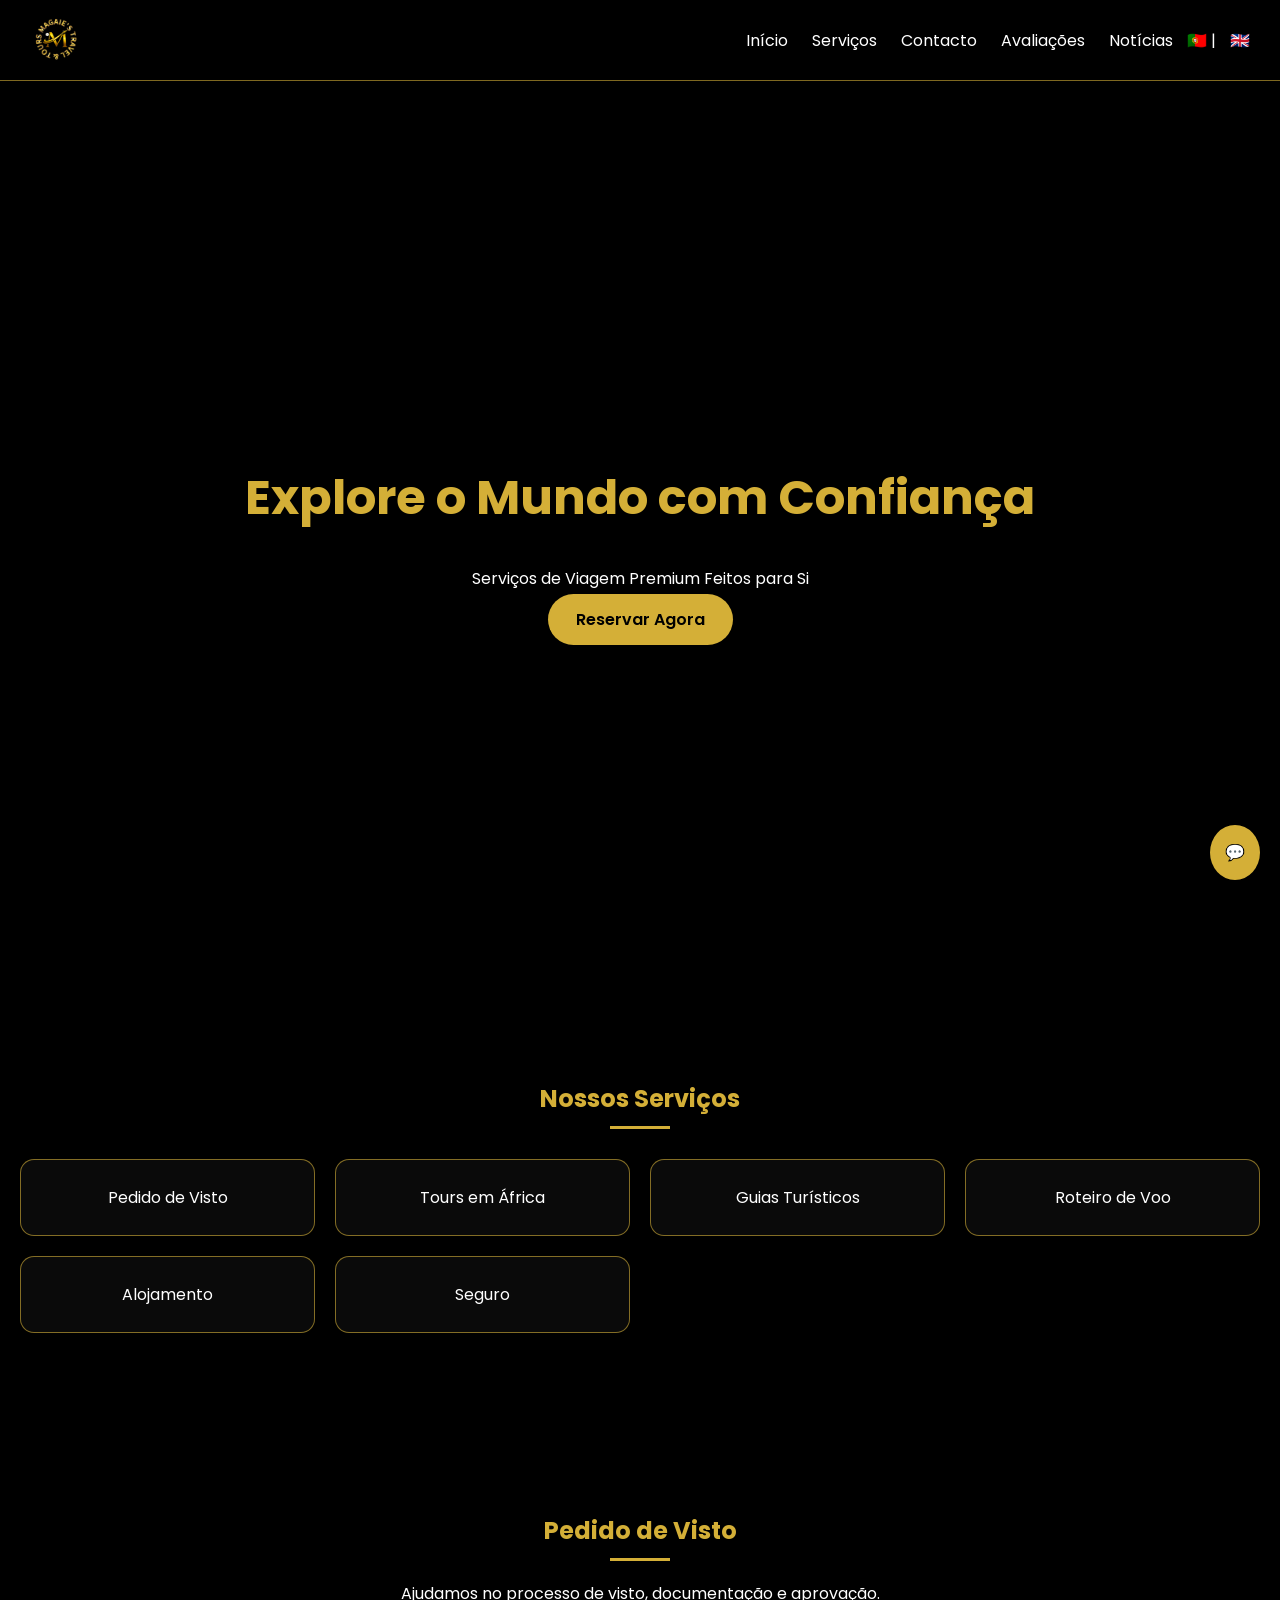
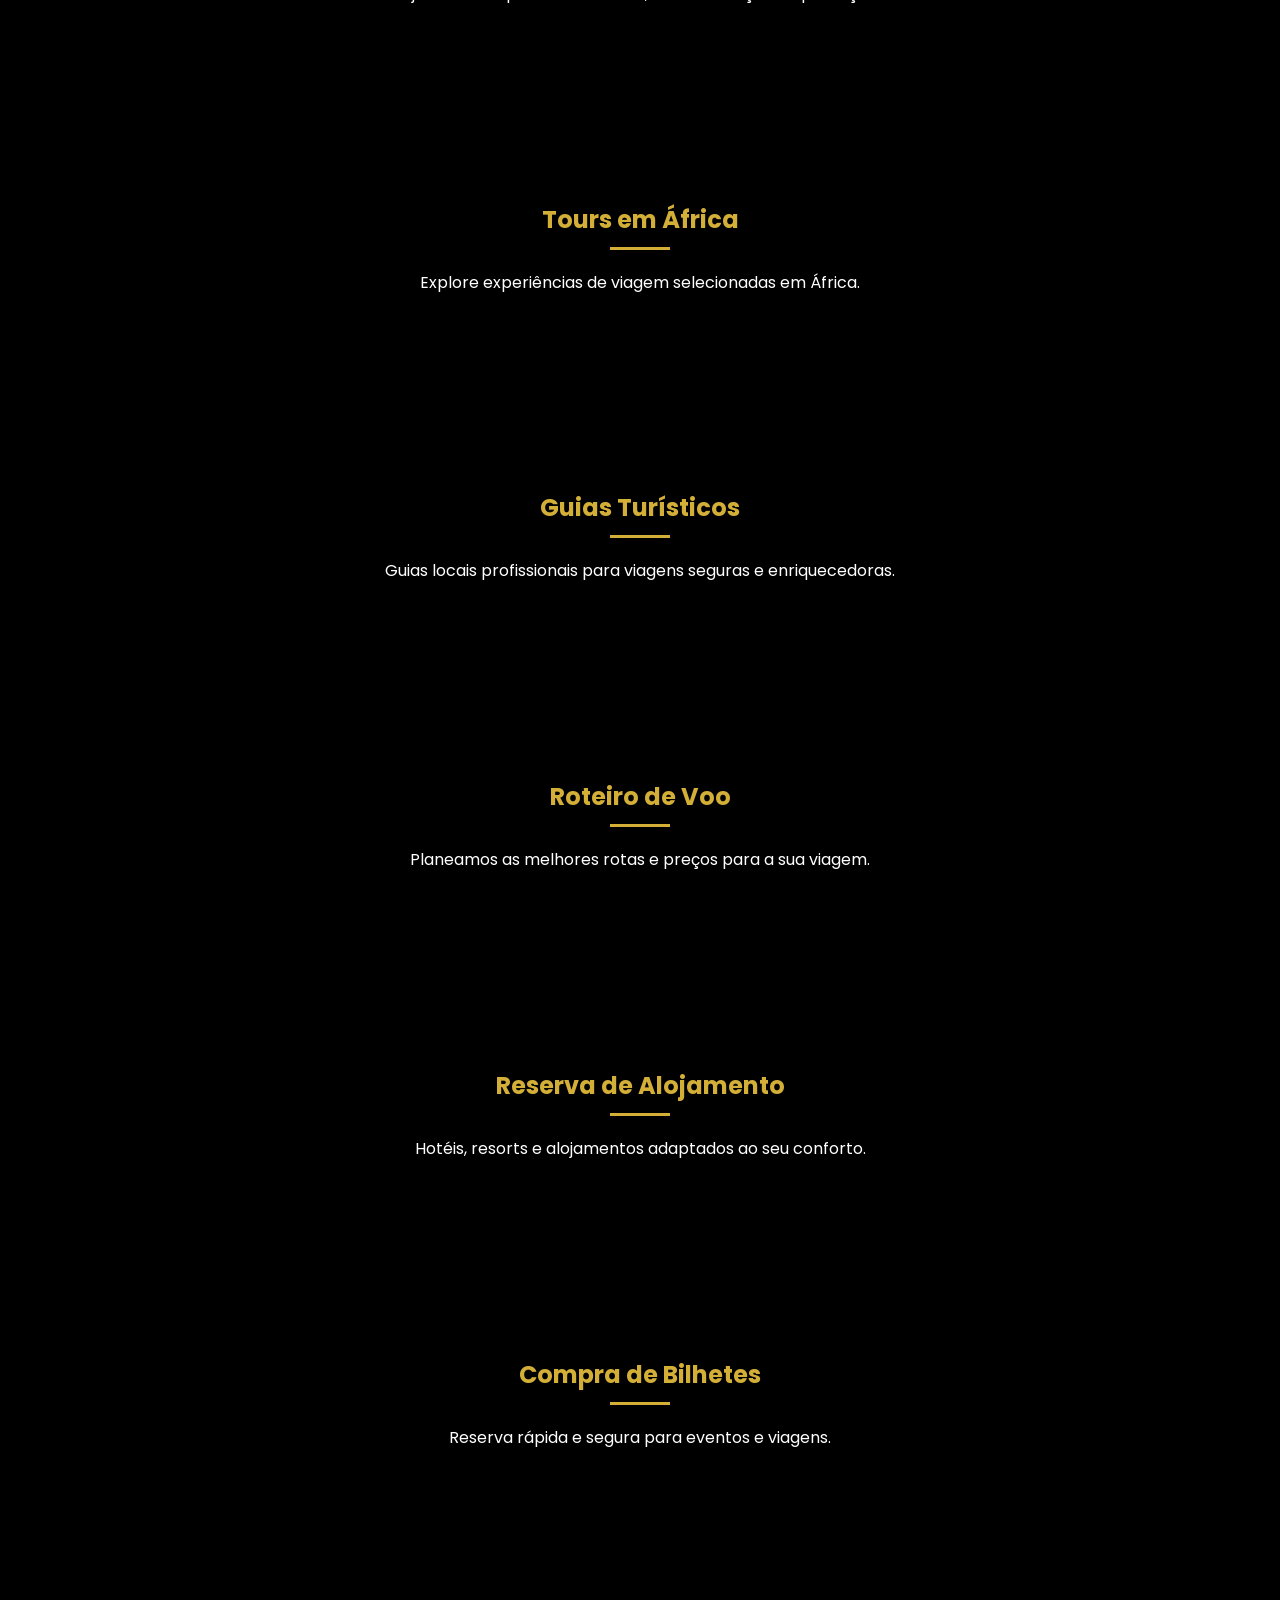
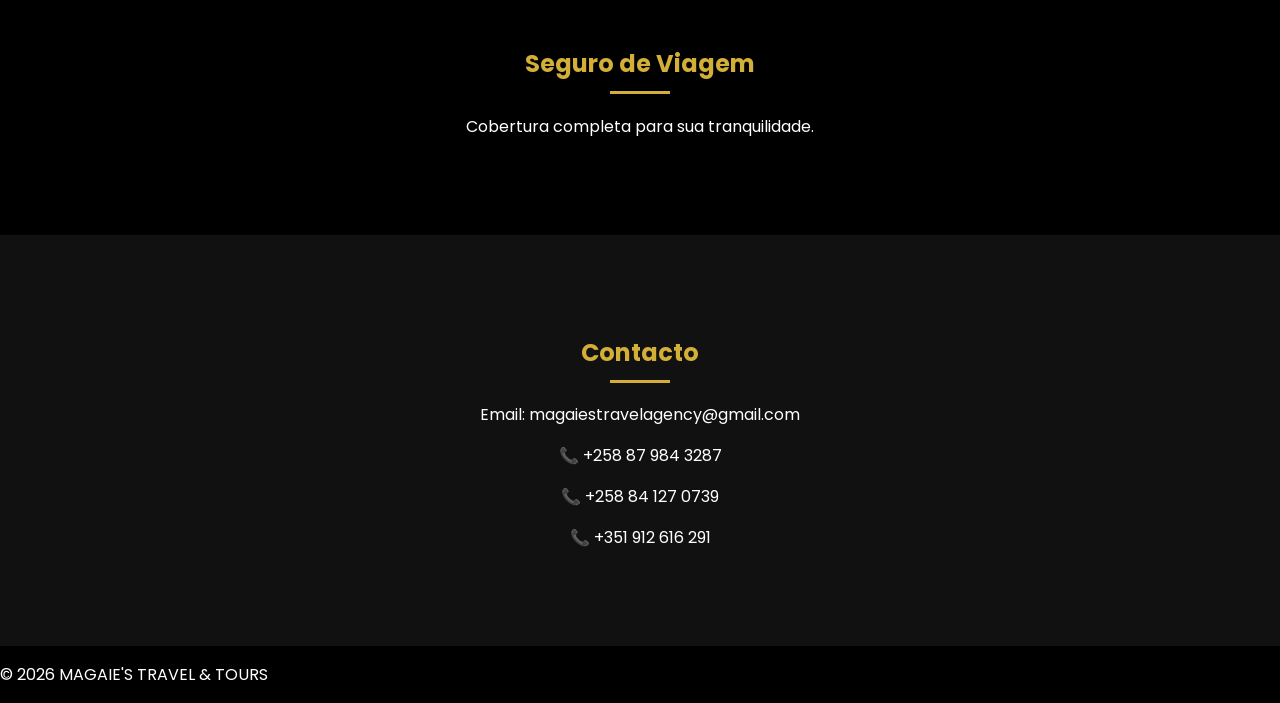
<file: index.html>
<!DOCTYPE html>
<html lang="pt">
<head>

<meta charset="UTF-8">
<meta name="viewport" content="width=device-width, initial-scale=1.0">

<title>MAGAIE'S TRAVEL & TOURS</title>

<!-- ✅ SEO META TAGS -->
<meta name="description" content="African tours, visa services, and travel assistance in Mozambique. Book tours, visa help, flights, and accommodation with MAGAIE'S TRAVEL & TOURS.">
<meta name="keywords" content="African tours, Mozambique travel, visa services, tour guide Africa, travel agency Mozambique">
<meta name="google-site-verification" content="hnRfuHsw_vmpkARCVxRkVHMYMTlXpJKROgjJdFV7bL0" />
  
<link href="https://fonts.googleapis.com/css2?family=Poppins:wght@300;500;700&display=swap" rel="stylesheet">
<link rel="stylesheet" href="style.css">
<style>
:root {
  --black: #000000;
  --white: #ffffff;
  --gold: #D4AF37;
  --gold-soft: rgba(212,175,55,0.6);
}

html {
  scroll-behavior: smooth;
}

body {
  margin:0;
  font-family:'Poppins', sans-serif;
  background:var(--black);
  color:var(--white);
}

h2::after {
  content:"";
  display:block;
  width:60px;
  height:3px;
  background:var(--gold);
  margin:10px auto;
}

nav {
  display:flex;
  justify-content:space-between;
  align-items:center;
  padding:15px 30px;
  background:rgba(0,0,0,0.9);
  border-bottom:1px solid var(--gold-soft);
}

nav img {
  height:50px;
}

nav a {
  color:#fff;
  margin-left:20px;
  text-decoration:none;
}

nav a:hover {
  color:var(--gold);
}

.hero {
  height:100vh;
  background:linear-gradient(rgba(0,0,0,0.75),rgba(0,0,0,0.75)),
  url('https://images.unsplash.com/photo-1526772662000-3f88f10405ff') center/cover;
  display:flex;
  justify-content:center;
  align-items:center;
  text-align:center;
}

.hero h1 {
  font-size:48px;
  color:var(--gold);
}

.btn {
  background:var(--gold);
  color:var(--black);
  padding:14px 28px;
  border-radius:30px;
  font-weight:600;
  transition:0.3s;
}

.btn:hover {
  background:#fff;
  color:#000;
}

section {
  padding:80px 20px;
  text-align:center;
  scroll-margin-top:80px;
}

.grid {
  display:grid;
  grid-template-columns:repeat(auto-fit,minmax(250px,1fr));
  gap:20px;
  margin-top:30px;
}

.card {
  background:#0a0a0a;
  border:1px solid var(--gold-soft);
  border-radius:14px;
  padding:25px;
  transition:0.4s;
  text-decoration:none;
  color:#fff;
}

.card:hover {
  transform:translateY(-8px);
  border:1px solid var(--gold);
  box-shadow:0 0 25px rgba(212,175,55,0.25);
  color:var(--gold);
} 
.contact {
  background:#111;
}

.whatsapp {
  position:fixed;
  bottom:20px;
  right:20px;
  background:var(--gold);
  color:#000;
  padding:15px;
  border-radius:50%;
  text-decoration:none;
}

.lang-btn {
  cursor:pointer;
  margin-left:10px;
  color:var(--gold);
}
</style>
</head>

<body>

<nav>
<img src="logo.png?v=2" alt="Logo">
<div>
<a href="index.html" data-en="Home" data-pt="Início">Início</a>
<a href="#services" data-en="Services" data-pt="Serviços">Serviços</a>
<a href="#contact" data-en="Contact" data-pt="Contacto">Contacto</a>
<a href="reviews.html" data-en="Reviews" data-pt="Avaliações">Avaliações</a>
<a href="news.html" data-en="News" data-pt="Notícias">Notícias</a>
<span class="lang-btn" onclick="setLang('pt')">🇵🇹</span> |
<span class="lang-btn" onclick="setLang('en')">🇬🇧</span>
</div>
</nav>

<div class="hero" id="home">
<div>
<h1 data-en="Explore the World with Confidence" data-pt="Explore o Mundo com Confiança">
Explore o Mundo com Confiança
</h1>
<p data-en="Premium Travel Services Tailored for You" data-pt="Serviços de Viagem Premium Feitos para Si">
Serviços de Viagem Premium Feitos para Si
</p>
<a href="#contact" class="btn" data-en="Book Now" data-pt="Reservar Agora">Reservar Agora</a>
</div>
</div>

<section id="services">
<h2 data-en="Our Services" data-pt="Nossos Serviços">Nossos Serviços</h2>

<div class="grid">
<a class="card" href="visa.html" data-en="Visa Application" data-pt="Pedido de Visto">Pedido de Visto</a>
<a class="card" href="tours.html" data-en="African Tours" data-pt="Tours em África">Tours em África</a>
<a class="card" href="guides.html" data-en="Tour Guides" data-pt="Guias Turísticos">Guias Turísticos</a>
<a class="card" href="flights.html" data-en="Flight Itinerary" data-pt="Roteiro de Voo">Roteiro de Voo</a>
<a class="card" href="accommodation.html" data-en="Accommodation" data-pt="Alojamento">Alojamento</a>
<a class="card" href="insurance.html" data-en="Insurance" data-pt="Seguro">Seguro</a>
</div>
</section>

<section id="visa">
<h2 data-en="Visa Application" data-pt="Pedido de Visto">Pedido de Visto</h2>
<p data-en="We assist with visa processing, documentation, and approvals."
   data-pt="Ajudamos no processo de visto, documentação e aprovação.">
Ajudamos no processo de visto, documentação e aprovação.
</p>
</section>

<section id="tours">
<h2 data-en="African Tours" data-pt="Tours em África">Tours em África</h2>
<p data-en="Explore curated travel experiences across Africa."
   data-pt="Explore experiências de viagem selecionadas em África.">
Explore experiências de viagem selecionadas em África.
</p>
</section>

<section id="guides">
<h2 data-en="Tour Guides" data-pt="Guias Turísticos">Guias Turísticos</h2>
<p data-en="Professional local guides for safe and enriching trips."
   data-pt="Guias locais profissionais para viagens seguras e enriquecedoras.">
Guias locais profissionais para viagens seguras e enriquecedoras.
</p>
</section>

<section id="flights">
<h2 data-en="Flight Itinerary" data-pt="Roteiro de Voo">Roteiro de Voo</h2>
<p data-en="We plan the best routes and deals for your journey."
   data-pt="Planeamos as melhores rotas e preços para a sua viagem.">
Planeamos as melhores rotas e preços para a sua viagem.
</p>
</section>

<section id="accommodation">
<h2 data-en="Accommodation Booking" data-pt="Reserva de Alojamento">Reserva de Alojamento</h2>
<p data-en="Hotels, resorts, and stays tailored to your comfort."
   data-pt="Hotéis, resorts e alojamentos adaptados ao seu conforto.">
Hotéis, resorts e alojamentos adaptados ao seu conforto.
</p>
</section>

<section id="tickets">
<h2 data-en="Ticket Purchase" data-pt="Compra de Bilhetes">Compra de Bilhetes</h2>
<p data-en="Fast and secure booking for events and travel."
   data-pt="Reserva rápida e segura para eventos e viagens.">
Reserva rápida e segura para eventos e viagens.
</p>
</section>

<section id="insurance">
<h2 data-en="Travel Insurance" data-pt="Seguro de Viagem">Seguro de Viagem</h2>
<p data-en="Comprehensive coverage for peace of mind."
   data-pt="Cobertura completa para sua tranquilidade.">
Cobertura completa para sua tranquilidade.
</p>
</section>

<section id="contact" class="contact">
<h2 data-en="Contact Us" data-pt="Contacto">Contacto</h2>
<p>Email: magaiestravelagency@gmail.com</p>
<p>📞 +258 87 984 3287</p>
<p>📞 +258 84 127 0739</p>
<p>📞 +351 912 616 291</p>
</section>

<a class="whatsapp" href="https://wa.me/258879843287?text=Hello%20I%20want%20to%20book%20a%20trip">
💬
</a>

<footer>
<p>© 2026 MAGAIE'S TRAVEL & TOURS</p>
</footer>

<script>
function setLang(lang){
  localStorage.setItem("lang", lang);
  applyLang(lang);
}

function applyLang(lang){
  document.querySelectorAll("[data-en]").forEach(el=>{
    el.innerText = el.getAttribute("data-" + lang);
  });
}

document.addEventListener("DOMContentLoaded", () => {
  const savedLang = localStorage.getItem("lang") || "pt";
  applyLang(savedLang);
});
</script>

</body>
</html>
</file>
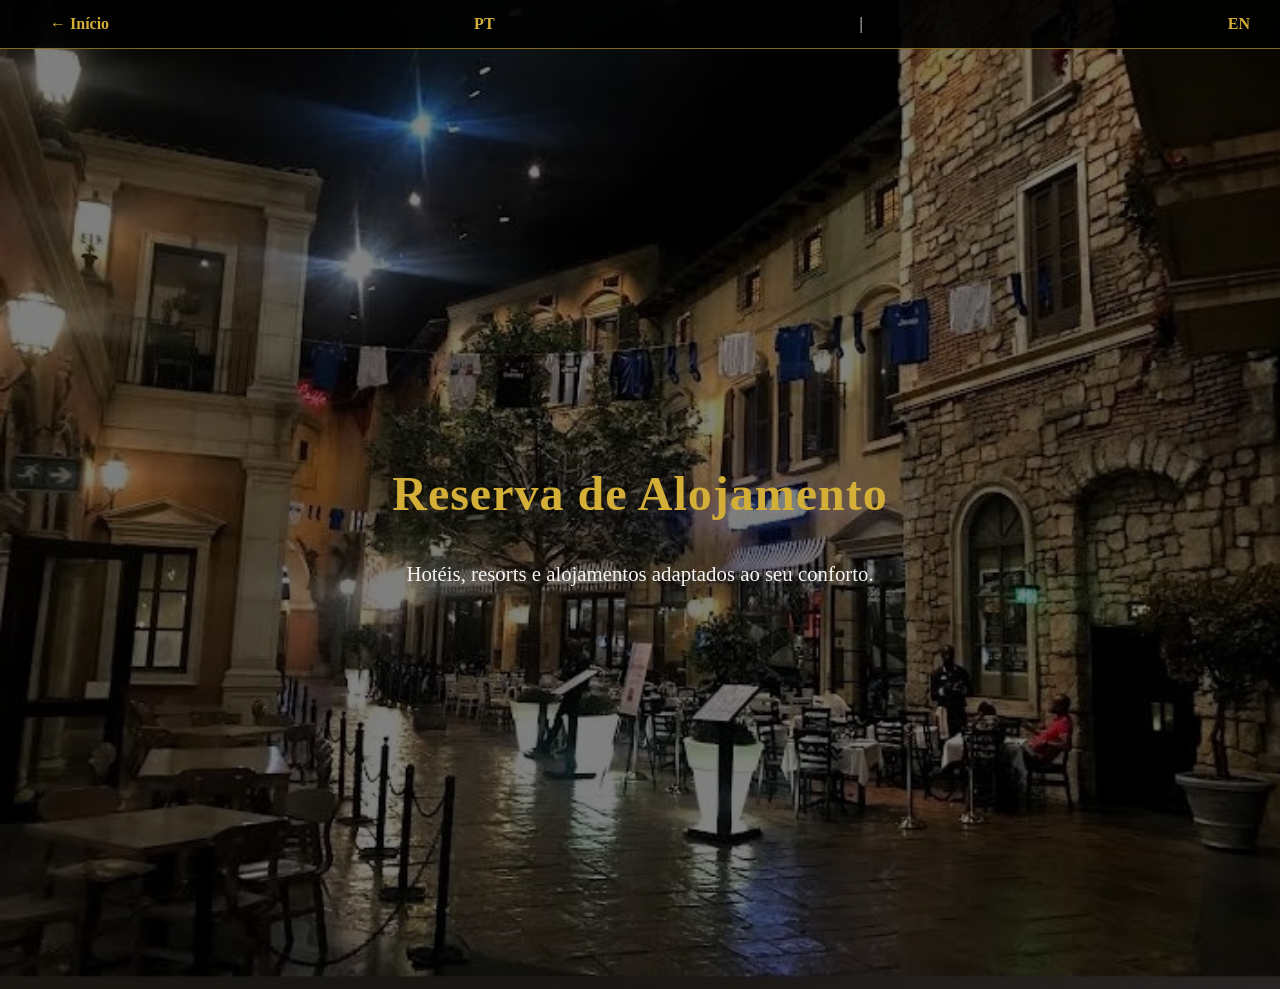
<file: accommodation.html>
<!DOCTYPE html>
<html lang="pt">
<head>
<meta charset="UTF-8">
<title>Accommodation</title>
<link rel="stylesheet" href="style.css">

<style>
/* FULL BACKGROUND */
html, body {
html, body {
  height: 100%;
}

body {
  margin: 0;
  min-height: 100vh;
  background: 
    linear-gradient(rgba(0,0,0,0.5), rgba(0,0,0,0.5)),
    url('City.jpg') no-repeat center center / cover;
  color: white;
}

section {
  min-height: 100vh;
  display: flex;
  flex-direction: column;
  justify-content: center;
  align-items: center;
  text-align: center;
  padding: 20px;
}
/* GLOBAL TEXT STYLE */
body {
  color: white;
  font-family: "Playfair Display", serif; /* luxury feel */
}

/* TITLE */
h1 {
  font-size: 3rem;          /* bigger */
  color: #D4AF37;           /* gold */
  margin-bottom: 15px;
  letter-spacing: 1px;
}

/* PARAGRAPH */
p {
  font-size: 1.3rem;        /* bigger text */
  max-width: 700px;
  line-height: 1.6;
  color: #f5f5f5;           /* soft white */
}

/* NAV */
nav a, nav span {
  color: #D4AF37;           /* gold */
  font-weight: bold;
  font-size: 1rem;
}
</style>
</head>

<body>

<nav>
  <a href="index.html" data-en="← Home" data-pt="← Início">← Início</a>

  <!-- LANGUAGE -->
  <span class="lang-btn" onclick="setLang('pt')">PT</span> |
  <span class="lang-btn" onclick="setLang('en')">EN</span>
</nav>

<section>
  <h1 data-en="Accommodation Booking" data-pt="Reserva de Alojamento">
    Reserva de Alojamento
  </h1>

  <p data-en="Hotels, resorts, and stays tailored to your comfort."
     data-pt="Hotéis, resorts e alojamentos adaptados ao seu conforto.">
     Hotéis, resorts e alojamentos adaptados ao seu conforto.
  </p>
</section>

<script>
function setLang(lang){
  localStorage.setItem("lang", lang);
  applyLang(lang);
}

function applyLang(lang){
  document.querySelectorAll("[data-en]").forEach(el=>{
    el.innerText = el.getAttribute("data-" + lang);
  });
}

document.addEventListener("DOMContentLoaded", () => {
  const savedLang = localStorage.getItem("lang") || "pt";
  applyLang(savedLang);
});
</script>

</body>
</html>
</file>
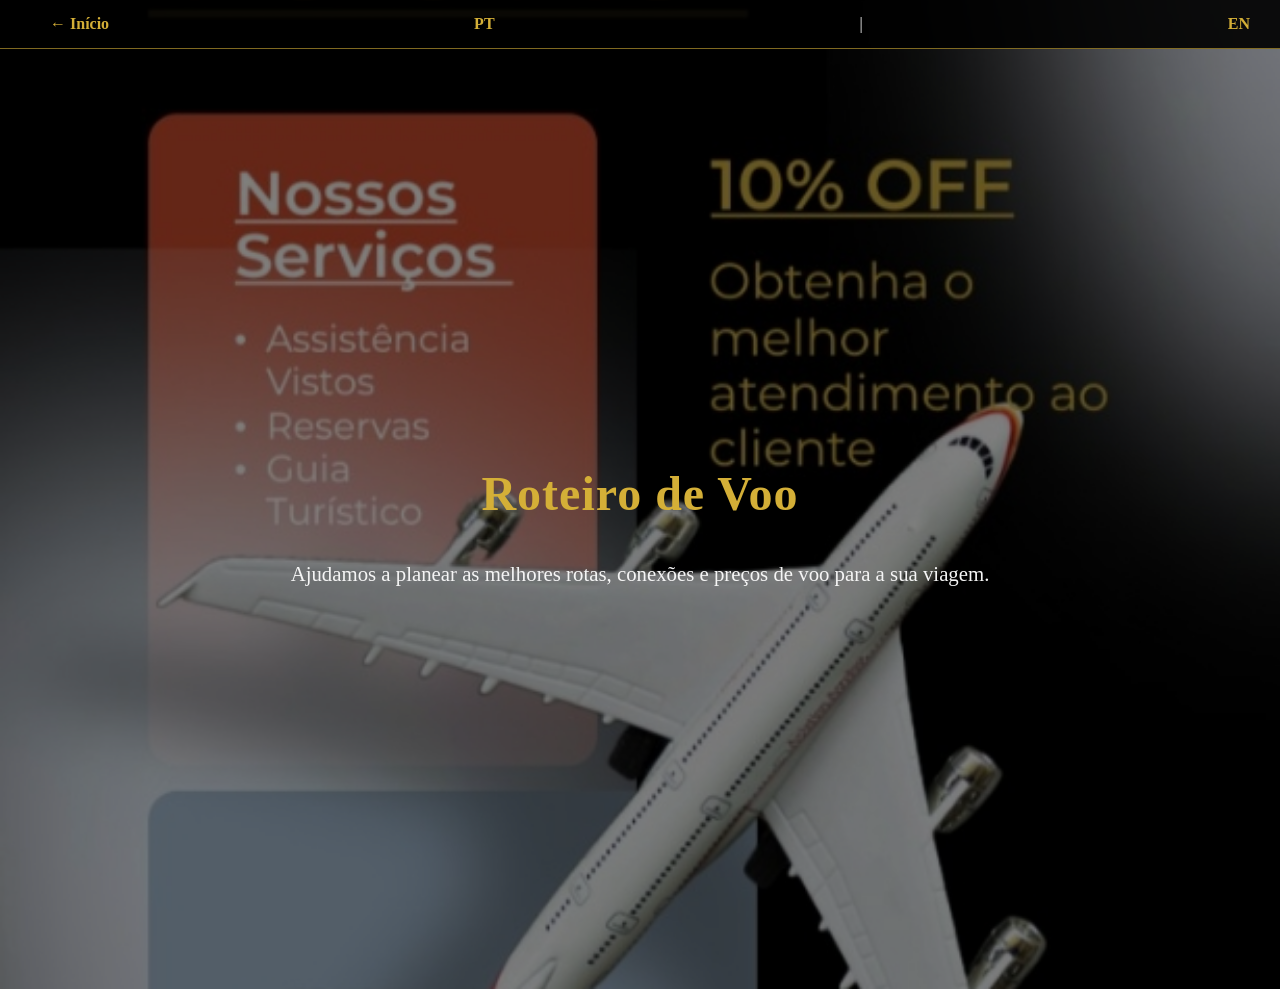
<file: flights.html>
<!DOCTYPE html>
<html lang="pt">
<head>
<meta charset="UTF-8">
<title>Flight Itinerary</title>
<link rel="stylesheet" href="style.css">

<style>
html, body {
  height: 100%;
}

body {
  margin: 0;
  min-height: 100vh;
  background: 
    linear-gradient(rgba(0,0,0,0.5), rgba(0,0,0,0.5)),
    url('voo.jpg') no-repeat center center / cover;
  color: white;
}

section {
  min-height: 100vh;
  display: flex;
  flex-direction: column;
  justify-content: center;
  align-items: center;
  text-align: center;
  padding: 20px;
}

/* GLOBAL TEXT STYLE */
body {
  color: white;
  font-family: "Playfair Display", serif;
}

/* TITLE */
h1 {
  font-size: 3rem;
  color: #D4AF37;
  margin-bottom: 15px;
  letter-spacing: 1px;
}

/* PARAGRAPH */
p {
  font-size: 1.3rem;
  max-width: 700px;
  line-height: 1.6;
  color: #f5f5f5;
}

/* NAV */
nav a, nav span {
  color: #D4AF37;
  font-weight: bold;
  font-size: 1rem;
}
</style>

</head>

<body>

<nav>
  <a href="index.html" data-en="← Home" data-pt="← Início">← Início</a>

  <span class="lang-btn" onclick="setLang('pt')">PT</span> |
  <span class="lang-btn" onclick="setLang('en')">EN</span>
</nav>

<section>
  <h1 data-en="Flight Itinerary" data-pt="Roteiro de Voo">
    Roteiro de Voo
  </h1>

  <p data-en="We help you plan the best flight routes, connections, and prices for your journey."
     data-pt="Ajudamos a planear as melhores rotas, conexões e preços de voo para a sua viagem.">
     Ajudamos a planear as melhores rotas, conexões e preços de voo para a sua viagem.
  </p>
</section>

<script>
function setLang(lang){
  localStorage.setItem("lang", lang);
  applyLang(lang);
}

function applyLang(lang){
  document.querySelectorAll("[data-en]").forEach(el=>{
    el.textContent = el.getAttribute("data-" + lang);
  });
}

document.addEventListener("DOMContentLoaded", () => {
  const savedLang = localStorage.getItem("lang") || "pt";
  applyLang(savedLang);
});
</script>

</body>
</html>
</file>
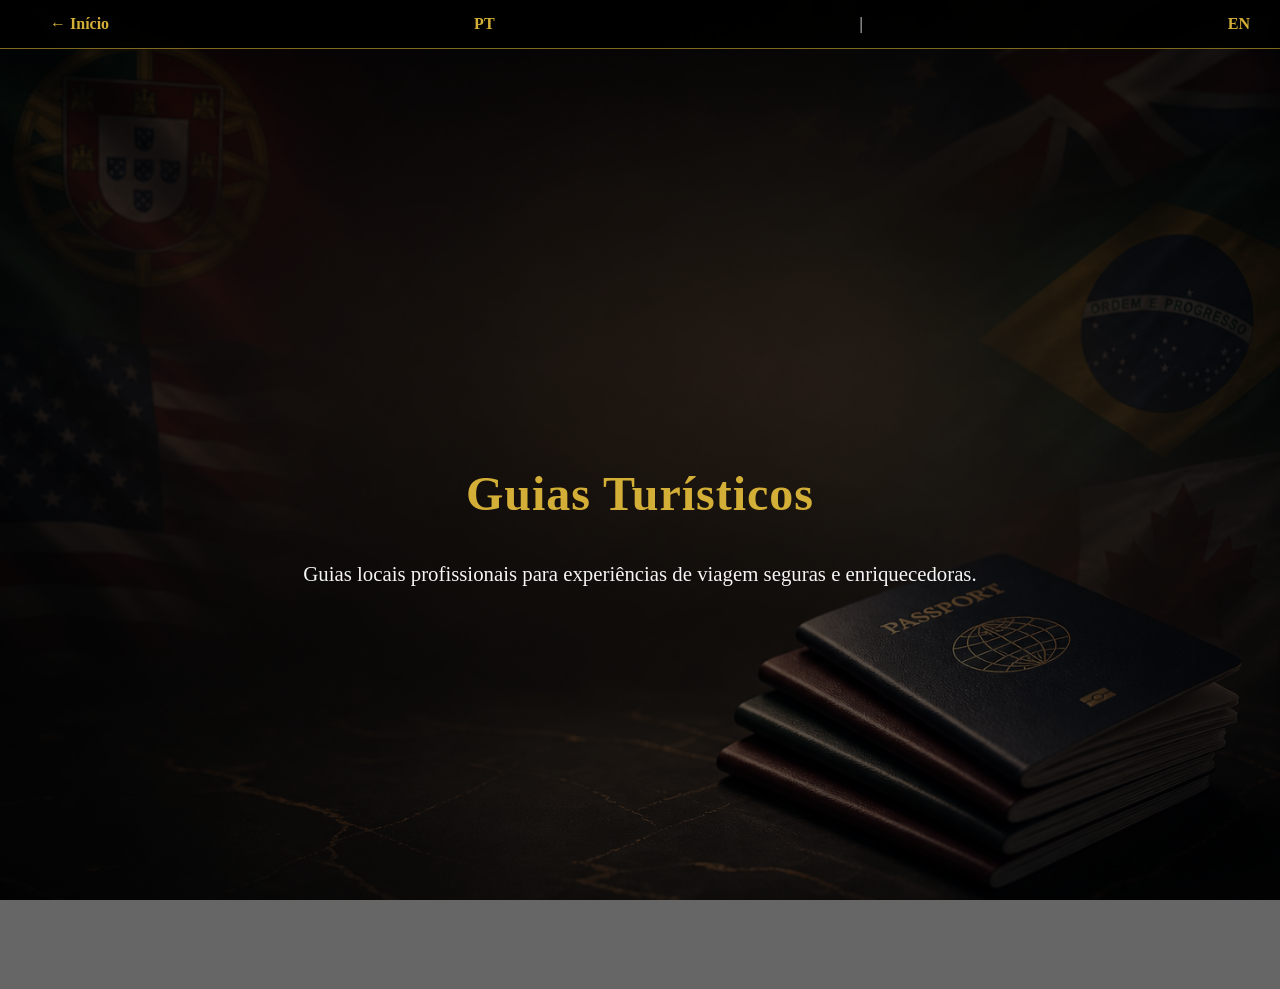
<file: guides.html>
<!DOCTYPE html>
<html lang="pt">
<head>
<meta charset="UTF-8">
<title>Tour Guides</title>
<link rel="stylesheet" href="style.css">

<style>
/* FULL BACKGROUND */
html, body {
  height: 100%;
}

body {
  margin: 0;
  min-height: 100vh;
  background: 
    linear-gradient(rgba(0,0,0,0.6), rgba(0,0,0,0.6)),
    url('passport_flags.png') no-repeat center center / cover;
  color: white;
}
/* GLOBAL TEXT STYLE */
body {
  color: white;
  font-family: "Playfair Display", serif; /* luxury feel */
}

/* TITLE */
h1 {
  font-size: 3rem;          /* bigger */
  color: #D4AF37;           /* gold */
  margin-bottom: 15px;
  letter-spacing: 1px;
}

/* PARAGRAPH */
p {
  font-size: 1.3rem;        /* bigger text */
  max-width: 700px;
  line-height: 1.6;
  color: #f5f5f5;           /* soft white */
}

/* NAV */
nav a, nav span {
  color: #D4AF37;           /* gold */
  font-weight: bold;
  font-size: 1rem;
}
/* CENTER CONTENT */
section {
  min-height: 100vh;
  display: flex;
  flex-direction: column;
  justify-content: center;
  align-items: center;
  text-align: center;
  padding: 20px;
}
</style>

</head>

<body>

<nav>
  <a href="index.html" data-en="← Home" data-pt="← Início">← Início</a>

  <!-- LANGUAGE -->
  <span onclick="setLang('pt')">PT</span> |
  <span onclick="setLang('en')">EN</span>
</nav>

<section>
  <h1 data-en="Tour Guides" data-pt="Guias Turísticos">
    Guias Turísticos
  </h1>

  <p data-en="Professional local guides for safe and enriching travel experiences."
     data-pt="Guias locais profissionais para experiências de viagem seguras e enriquecedoras.">
     Guias locais profissionais para experiências de viagem seguras e enriquecedoras.
  </p>
</section>

<script>
function setLang(lang){
  localStorage.setItem("lang", lang);
  applyLang(lang);
}

function applyLang(lang){
  document.querySelectorAll("[data-en]").forEach(el=>{
    el.textContent = el.getAttribute("data-" + lang);
  });
}

document.addEventListener("DOMContentLoaded", () => {
  const savedLang = localStorage.getItem("lang") || "pt";
  applyLang(savedLang);
});
</script>

</body>
</html>
</file>
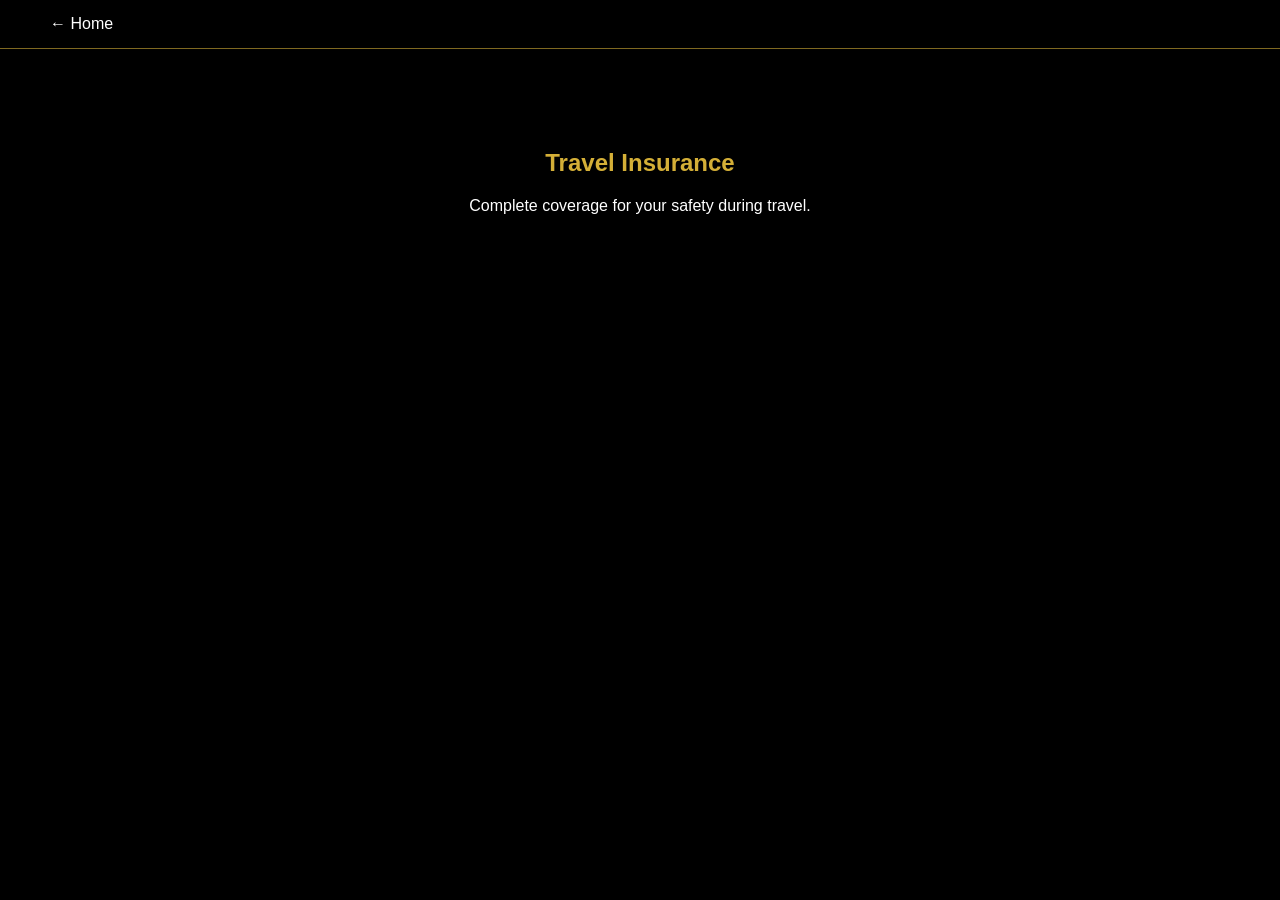
<file: insurance.html>
<!DOCTYPE html>
<html lang="pt">
<head>
<meta charset="UTF-8">
<title>Travel Insurance</title>
<link rel="stylesheet" href="style.css">
</head>

<body>

<nav>
  <a href="index.html">← Home</a>
</nav>

<section>
  <h1>Travel Insurance</h1>
  <p>Complete coverage for your safety during travel.</p>
</section>

</body>
</html>
</file>
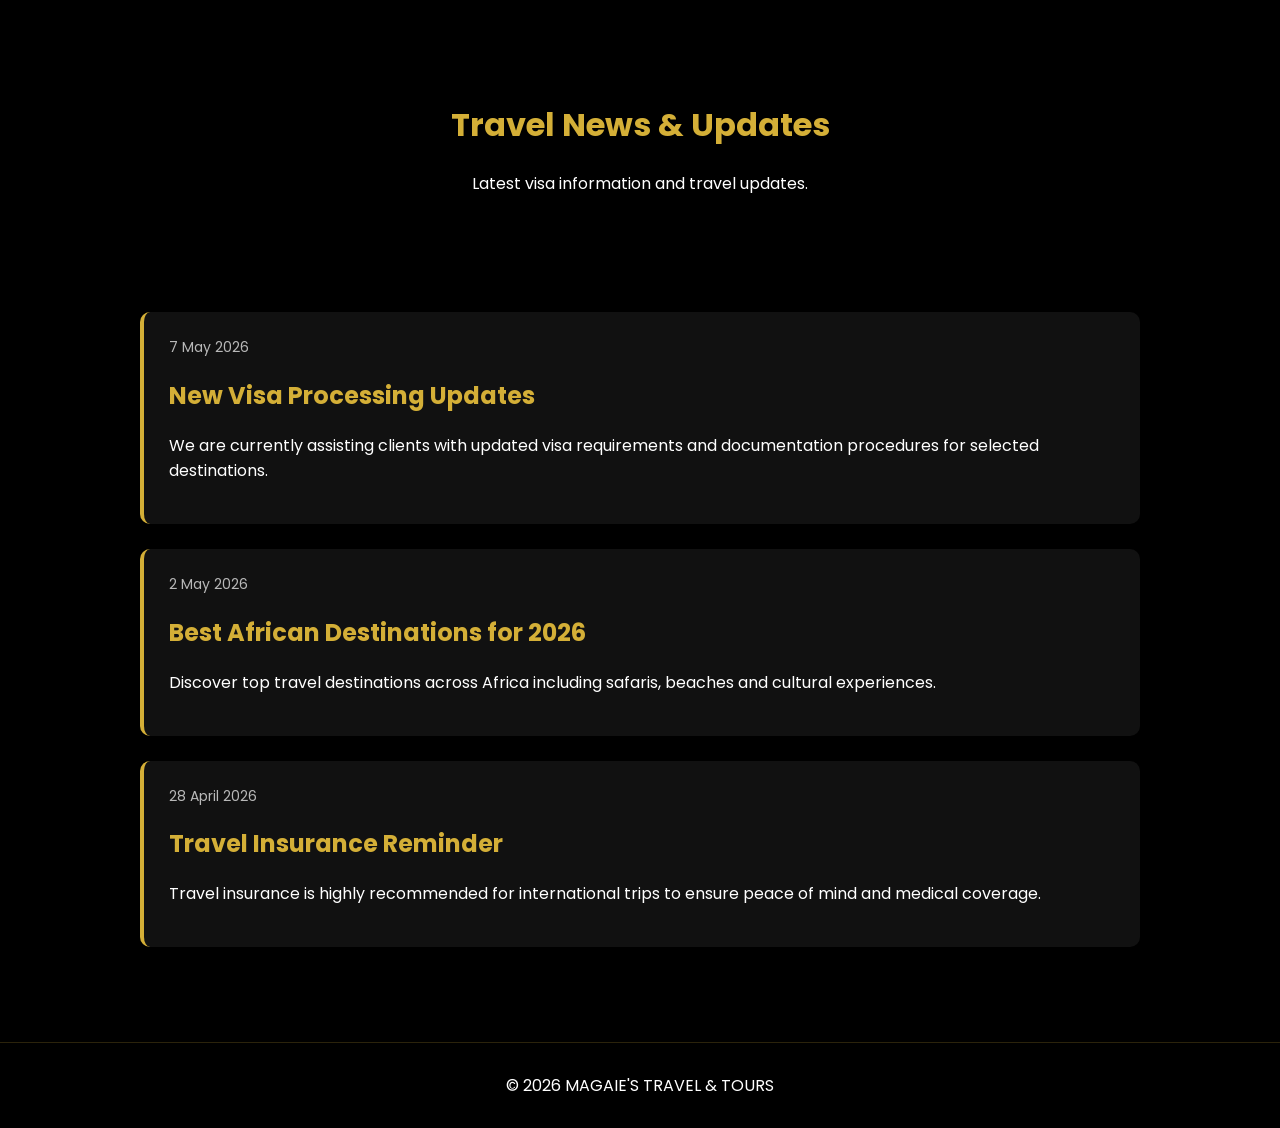
<file: news.html>
<!DOCTYPE html>
<html lang="pt">
<head>
<meta charset="UTF-8">
<meta name="viewport" content="width=device-width, initial-scale=1.0">

<title>Travel News & Visa Updates | MAGAIE'S TRAVEL & TOURS</title>

<meta name="description" content="Latest travel updates, visa news, African travel alerts, tourism information and announcements.">

<link href="https://fonts.googleapis.com/css2?family=Poppins:wght@300;500;700&display=swap" rel="stylesheet">

<style>
body{
  margin:0;
  font-family:Poppins,sans-serif;
  background:#000;
  color:#fff;
}

header{
  text-align:center;
  padding:80px 20px;
}

h1{
  color:#D4AF37;
}

.container{
  max-width:1000px;
  margin:auto;
  padding:20px;
}

.post{
  background:#111;
  border-left:4px solid #D4AF37;
  padding:25px;
  margin-bottom:25px;
  border-radius:10px;
}

.post h2{
  color:#D4AF37;
}

.date{
  opacity:0.7;
  font-size:14px;
  margin-bottom:10px;
}

footer{
  text-align:center;
  padding:30px;
  border-top:1px solid rgba(212,175,55,0.2);
  margin-top:50px;
}
</style>
</head>

<body>

<header>
<h1>Travel News & Updates</h1>
<p>Latest visa information and travel updates.</p>
</header>

<div class="container">

<div class="post">
<div class="date">7 May 2026</div>
<h2>New Visa Processing Updates</h2>
<p>
We are currently assisting clients with updated visa requirements and documentation procedures for selected destinations.
</p>
</div>

<div class="post">
<div class="date">2 May 2026</div>
<h2>Best African Destinations for 2026</h2>
<p>
Discover top travel destinations across Africa including safaris, beaches and cultural experiences.
</p>
</div>

<div class="post">
<div class="date">28 April 2026</div>
<h2>Travel Insurance Reminder</h2>
<p>
Travel insurance is highly recommended for international trips to ensure peace of mind and medical coverage.
</p>
</div>

</div>

<footer>
© 2026 MAGAIE'S TRAVEL & TOURS
</footer>

</body>
</html>
</file>
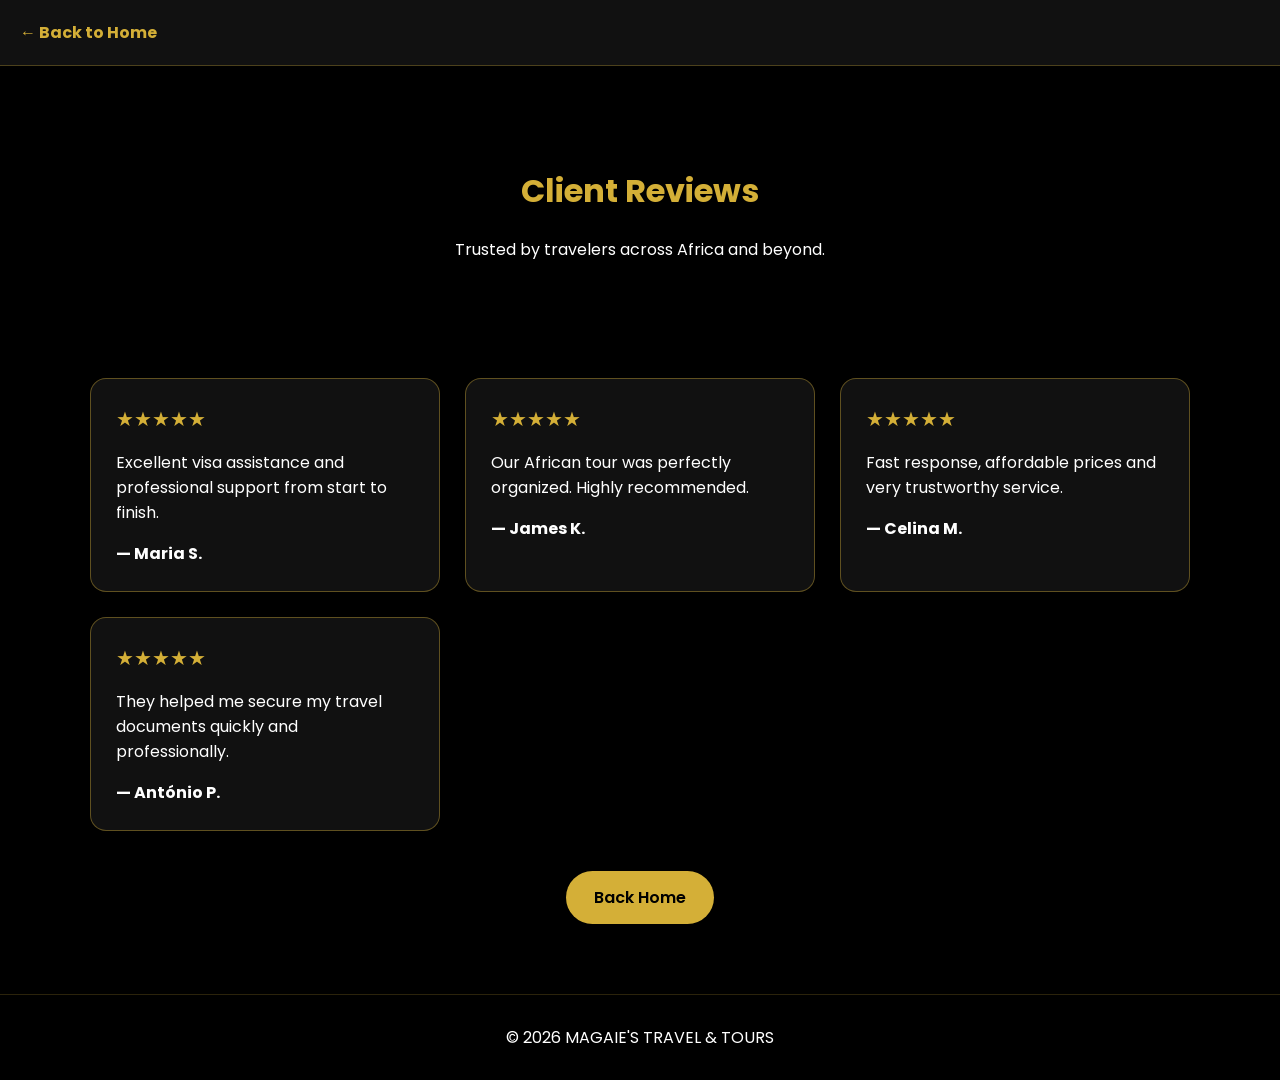
<file: reviews.html>
<!DOCTYPE html>
<html lang="pt">
<head>
<meta charset="UTF-8">
<meta name="viewport" content="width=device-width, initial-scale=1.0">

<title>Client Reviews | MAGAIE'S TRAVEL & TOURS</title>
<meta name="description" content="Read trusted customer reviews about MAGAIE'S TRAVEL & TOURS visa services, tours and travel assistance.">

<link href="https://fonts.googleapis.com/css2?family=Poppins:wght@300;500;700&display=swap" rel="stylesheet">

<style>
body{
  margin:0;
  font-family:Poppins,sans-serif;
  background:#000;
  color:#fff;
}

header{
  text-align:center;
  padding:80px 20px;
}

h1{
  color:#D4AF37;
}

.container{
  max-width:1100px;
  margin:auto;
  padding:20px;
}

.review-grid{
  display:grid;
  grid-template-columns:repeat(auto-fit,minmax(280px,1fr));
  gap:25px;
}

.review{
  background:#111;
  border:1px solid rgba(212,175,55,0.4);
  padding:25px;
  border-radius:16px;
  transition:0.3s;
}

.review:hover{
  border-color:#D4AF37;
  transform:translateY(-5px);
  transition:0.3s;
}

.stars{
  color:#D4AF37;
  font-size:20px;
}

.name{
  margin-top:15px;
  font-weight:bold;
}

footer{
  text-align:center;
  padding:30px;
  border-top:1px solid rgba(212,175,55,0.2);
  margin-top:50px;
}
  .btn{
  display:inline-block;
  background:#D4AF37;
  color:#000;
  padding:14px 28px;
  border-radius:30px;
  text-decoration:none;
  font-weight:600;
  transition:0.3s;
}

.btn:hover{
  background:#fff;
}
</style>
</head>

<body>
<nav style="padding:20px;background:#111;border-bottom:1px solid rgba(212,175,55,0.3);">
<a href="index.html" style="color:#D4AF37;text-decoration:none;font-weight:bold;">
← Back to Home
</a>
</nav>
<header>
<h1>Client Reviews</h1>
<p>Trusted by travelers across Africa and beyond.</p>
</header>

<div class="container">

<div class="review-grid">

<div class="review">
<div class="stars">★★★★★</div>
<p>
Excellent visa assistance and professional support from start to finish.
</p>
<div class="name">— Maria S.</div>
</div>

<div class="review">
<div class="stars">★★★★★</div>
<p>
Our African tour was perfectly organized. Highly recommended.
</p>
<div class="name">— James K.</div>
</div>

<div class="review">
<div class="stars">★★★★★</div>
<p>
Fast response, affordable prices and very trustworthy service.
</p>
<div class="name">— Celina M.</div>
</div>

<div class="review">
<div class="stars">★★★★★</div>
<p>
They helped me secure my travel documents quickly and professionally.
</p>
<div class="name">— António P.</div>
</div>

</div>
<div style="text-align:center;margin-top:40px;">
<a href="index.html" class="btn">
Back Home
</a>
</div>
  
</div>
<footer>
© 2026 MAGAIE'S TRAVEL & TOURS
</footer>

</body>
</html>
</file>
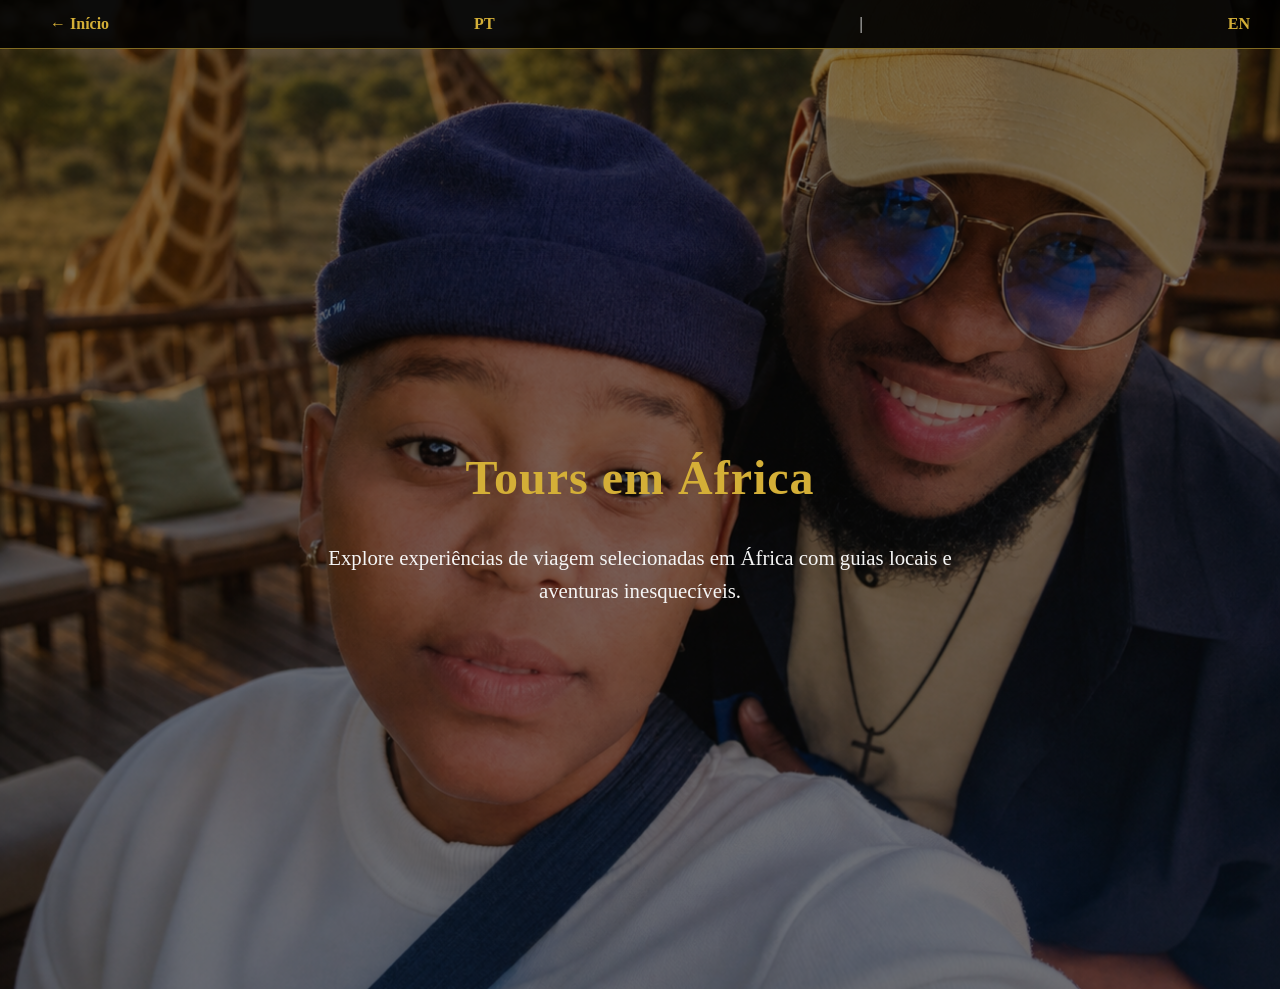
<file: tours.html>
<!DOCTYPE html>
<html lang="pt">
<head>
<meta charset="UTF-8">
<title>African Tours</title>
<link rel="stylesheet" href="style.css">

<style>
html, body {
  height: 100%;
}

body {
  margin: 0;
  min-height: 100vh;
  background: 
    linear-gradient(rgba(0,0,0,0.5), rgba(0,0,0,0.5)),
    url('myphoto.png') no-repeat center center / cover;
  color: white;
}

section {
  min-height: 100vh;
  display: flex;
  flex-direction: column;
  justify-content: center;
  align-items: center;
  text-align: center;
  padding: 20px;
}
/* GLOBAL TEXT STYLE */
body {
  color: white;
  font-family: "Playfair Display", serif; /* luxury feel */
}

/* TITLE */
h1 {
  font-size: 3rem;          /* bigger */
  color: #D4AF37;           /* gold */
  margin-bottom: 15px;
  letter-spacing: 1px;
}

/* PARAGRAPH */
p {
  font-size: 1.3rem;        /* bigger text */
  max-width: 700px;
  line-height: 1.6;
  color: #f5f5f5;           /* soft white */
}

/* NAV */
nav a, nav span {
  color: #D4AF37;           /* gold */
  font-weight: bold;
  font-size: 1rem;
}
</style>
</head>

<body>

<nav>
  <a href="index.html" data-en="← Home" data-pt="← Início">← Início</a>

  <span class="lang-btn" onclick="setLang('pt')">PT</span> |
  <span class="lang-btn" onclick="setLang('en')">EN</span>
</nav>

<section>
  <h1 data-en="African Tours" data-pt="Tours em África">
    Tours em África
  </h1>

  <p data-en="Explore curated travel experiences across Africa with local guides and unforgettable adventures."
     data-pt="Explore experiências de viagem selecionadas em África com guias locais e aventuras inesquecíveis.">
     Explore experiências de viagem selecionadas em África com guias locais e aventuras inesquecíveis.
  </p>
</section>

<script>
function setLang(lang){
  localStorage.setItem("lang", lang);
  applyLang(lang);
}

function applyLang(lang){
  document.querySelectorAll("[data-en]").forEach(el=>{
    el.textContent = el.getAttribute("data-" + lang);
  });
}

document.addEventListener("DOMContentLoaded", () => {
  const savedLang = localStorage.getItem("lang") || "pt";
  applyLang(savedLang);
});
</script>

</body>
</html>
</file>
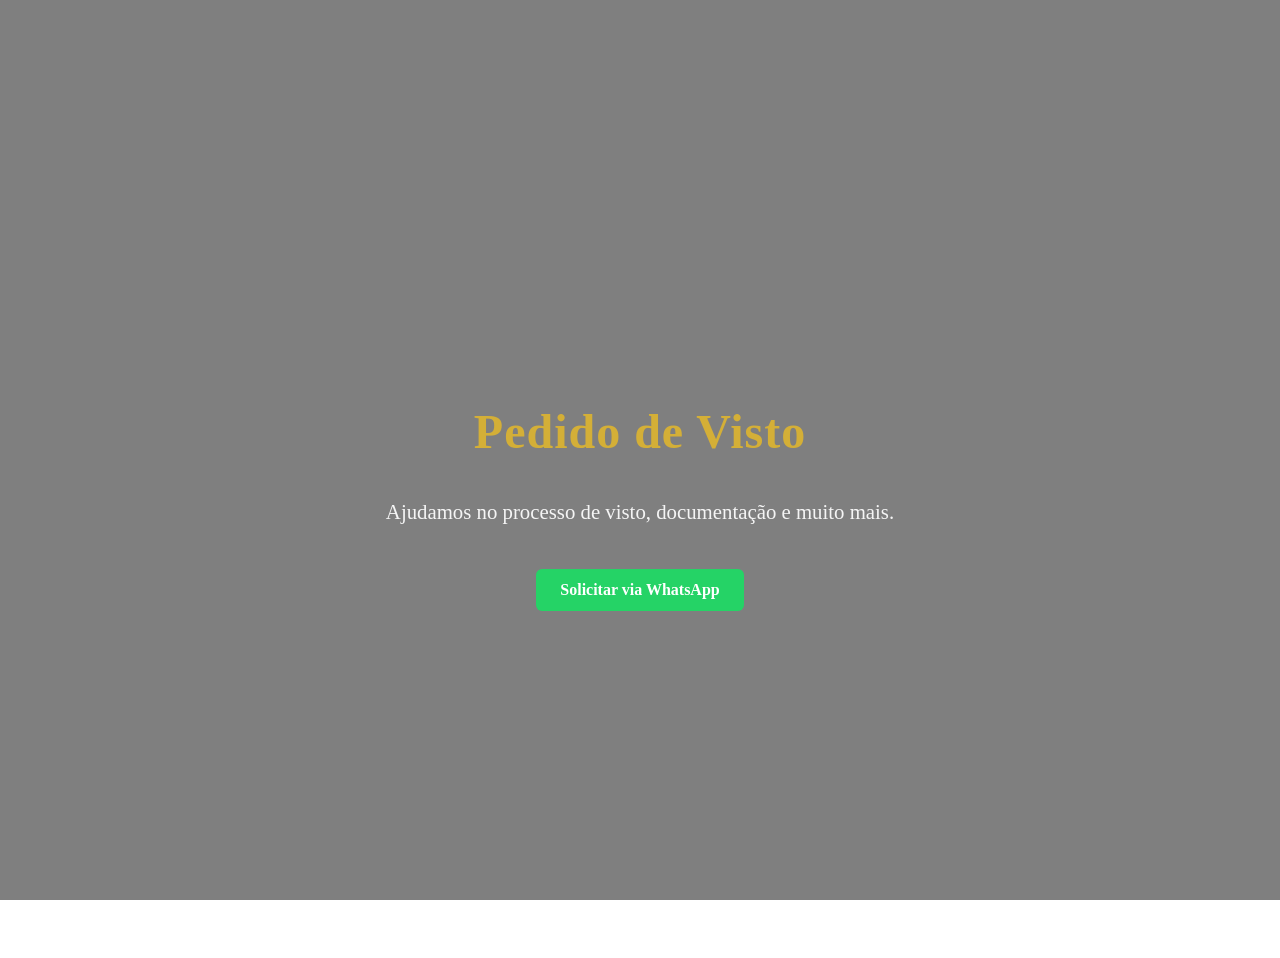
<file: visa.html>
<!DOCTYPE html>
<html lang="pt">
<head>
<meta charset="UTF-8">
<title>Visa Services</title>

<style>

/* RESET */
html, body {
  height: 100%;
  margin: 0;
  font-family: Arial, sans-serif;
}

/* VIDEO BACKGROUND */
.bg-video {
  position: fixed;
  inset: 0;
  width: 100%;
  height: 100%;
  object-fit: cover;
  z-index: -1;
}

/* DARK OVERLAY (for readability) */
body::after {
  content: "";
  position: fixed;
  inset: 0;
  background: rgba(0,0,0,0.5);
  z-index: 0;
}
  
/* GLOBAL TEXT STYLE */
body {
  color: white;
  font-family: "Playfair Display", serif; /* luxury feel */
}

/* TITLE */
h1 {
  font-size: 3rem;          /* bigger */
  color: #D4AF37;           /* gold */
  margin-bottom: 15px;
  letter-spacing: 1px;
}

/* PARAGRAPH */
p {
  font-size: 1.3rem;        /* bigger text */
  max-width: 700px;
  line-height: 1.6;
  color: #f5f5f5;           /* soft white */
}

/* NAV */
nav a, nav span {
  color: #D4AF37;           /* gold */
  font-weight: bold;
  font-size: 1rem;
}
  
nav a, .lang-btn {
  color: white;
  margin-right: 10px;
  cursor: pointer;
  text-decoration: none;
}

/* CENTER CONTENT */
section {
  position: relative;
  z-index: 2;
  min-height: 100vh;
  display: flex;
  flex-direction: column;
  justify-content: center;
  align-items: center;
  text-align: center;
  color: white;
  padding: 20px;
}

/* BUTTON */
.btn {
  margin-top: 20px;
  padding: 12px 24px;
  background: #25D366;
  color: white;
  text-decoration: none;
  border-radius: 6px;
  font-weight: bold;
}

</style>
</head>

<body>

<!-- VIDEO BACKGROUND -->
<video class="bg-video" autoplay muted loop playsinline preload="auto">
  <source src="video.mp4" type="video/mp4">
</video>

<nav>
  <a href="index.html" data-en="← Home" data-pt="← Início">← Início</a>

  <span class="lang-btn" onclick="setLang('pt')">PT</span> |
  <span class="lang-btn" onclick="setLang('en')">EN</span>
</nav>

<section>
  <h1 data-en="Visa Application" data-pt="Pedido de Visto">
    Pedido de Visto
  </h1>

  <p data-en="We assist with visa processing, documentation, and more."
     data-pt="Ajudamos no processo de visto, documentação e muito mais.">
     Ajudamos no processo de visto, documentação e muito mais.
  </p>

  <a class="btn" 
     href="https://wa.me/258879843287"
     data-en="Apply via WhatsApp"
     data-pt="Solicitar via WhatsApp">
     Solicitar via WhatsApp
  </a>
</section>

<script>
function setLang(lang){
  localStorage.setItem("lang", lang);
  applyLang(lang);
}

function applyLang(lang){
  document.querySelectorAll("[data-en]").forEach(el=>{
    el.innerText = el.getAttribute("data-" + lang);
  });
}

document.addEventListener("DOMContentLoaded", () => {
  const savedLang = localStorage.getItem("lang") || "pt";
  applyLang(savedLang);
});
</script>

</body>
</html>
</file>
<file: style.css>
:root {
  --black: #000;
  --white: #fff;
  --gold: #D4AF37;
  --gold-soft: rgba(212,175,55,0.6);
}

html {
  scroll-behavior: smooth;
}

body {
  margin:0;
  font-family:'Poppins', sans-serif;
  background:var(--black);
  color:var(--white);
}

nav {
  display:flex;
  justify-content:space-between;
  align-items:center;
  padding:15px 30px;
  background:rgba(0,0,0,0.9);
  border-bottom:1px solid var(--gold-soft);
}

nav a {
  color:#fff;
  margin-left:20px;
  text-decoration:none;
}

nav a:hover {
  color:var(--gold);
}

h1, h2 {
  color:var(--gold);
}

h2::after {
  content:"";
  display:block;
  width:60px;
  height:3px;
  background:var(--gold);
  margin:10px auto;
}

section {
  padding:80px 20px;
  text-align:center;
}

.btn {
  background:var(--gold);
  color:#000;
  padding:12px 25px;
  border-radius:30px;
  text-decoration:none;
  font-weight:600;
}

.btn:hover {
  background:#fff;
}

.whatsapp {
  position:fixed;
  bottom:20px;
  right:20px;
  background:var(--gold);
  color:#000;
  padding:15px;
  border-radius:50%;
}
</file>
